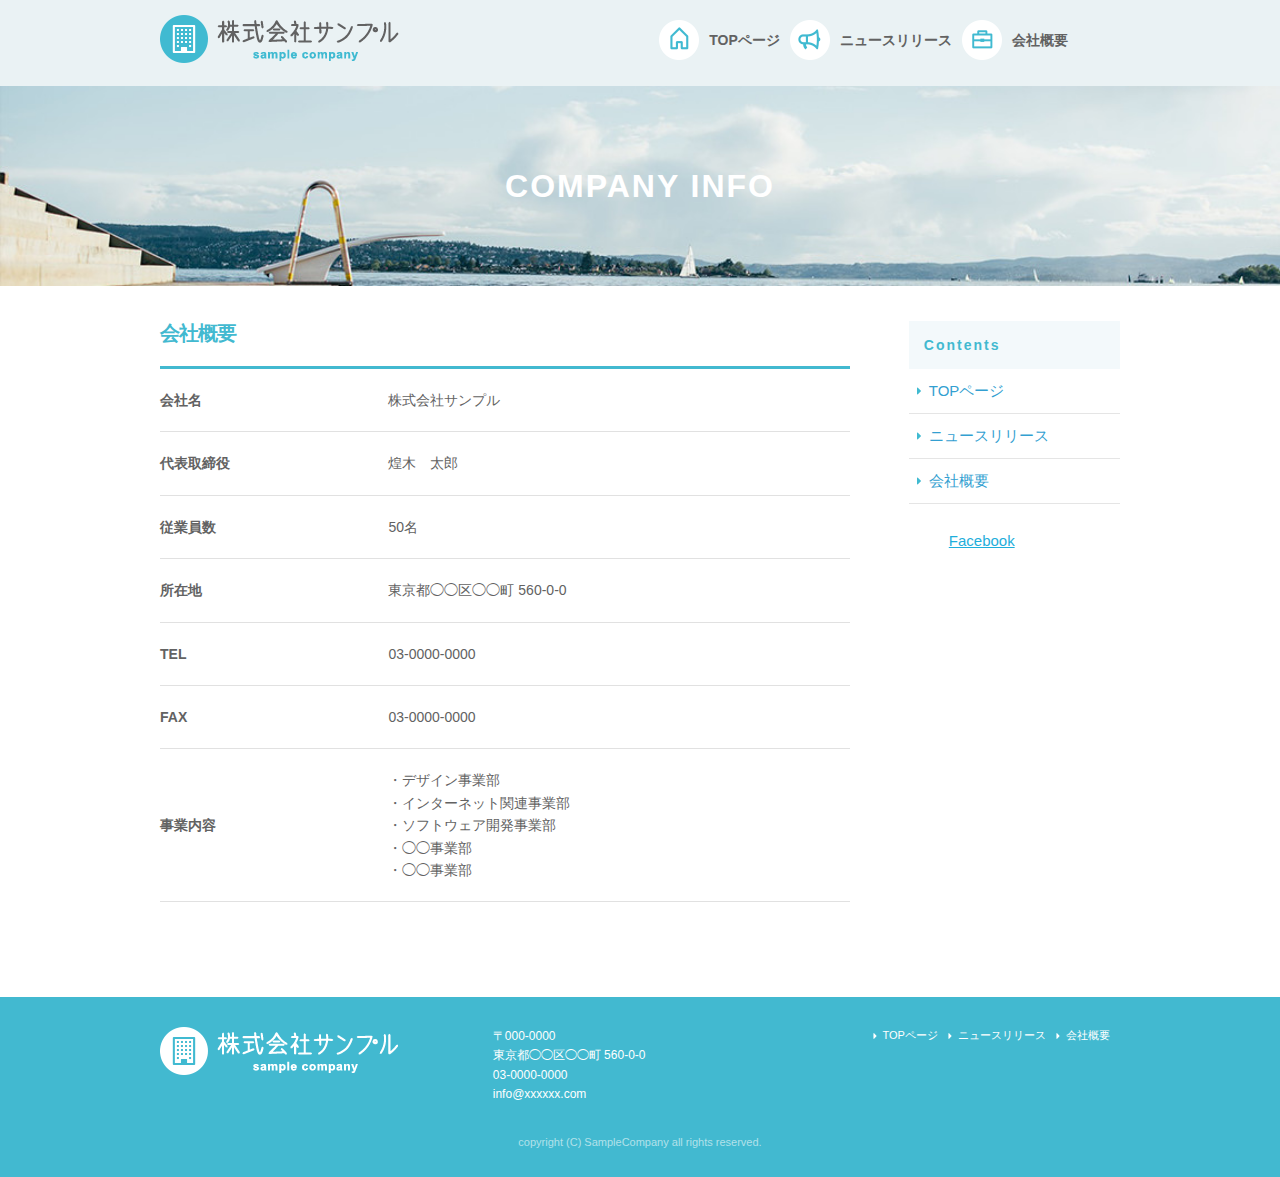
<file: company.html>
<!DOCTYPE html>
<html lang="ja">
  <head>

    <meta charset="utf-8">
    <title>COMPANY INFO | 株式会社サンプル</title>
    <meta name="description" content="">
    <meta name="author" content="">

    <meta name="viewport" content="width=device-width, initial-scale=1">

    <!-- <link href="//fonts.googleapis.com/css?family=Raleway:400,300,600" rel="stylesheet" type="text/css"> -->

    <link rel="stylesheet" href="css/normalize.css">
    <link rel="stylesheet" href="css/skeleton.css">
    <link rel="stylesheet" href="css/sample.css">

    <link rel="icon" type="image/png" href="images/favicon.png">

  </head>
  <body>

    <div id="fb-root"></div>
    <script>(function(d, s, id) {
var js, fjs = d.getElementsByTagName(s)[0];
if (d.getElementById(id)) return;
js = d.createElement(s); js.id = id;
js.src = "//connect.facebook.net/ja_JP/sdk.js#xfbml=1&version=v2.6";
fjs.parentNode.insertBefore(js, fjs);
    }(document, 'script', 'facebook-jssdk'));</script>

    <header>
      <div id="header_in" class="container">
        <div class="row">
          <div class="six columns logo">

            <h1><a href="index.html"><img class="u-max-full-width" src="images/top/logo.png" alt="株式会社サンプル" srcset="images/top/logo@2x.png 2x" /></a></h1>

          </div>
          <div class="six columns navi">

            <div class="sp_navi">
              <img id="sp_navi_btn" class="u-max-full-width" src="images/top/sp_navi.png" alt="sp_navi" srcset="images/top/sp_navi@2x.png 2x" />

              <ul class="sp_navi_li">
                <li><a href="index.html">TOPページ</a></li>
                <li><a href="news.html">ニュースリリース</a></li>
                <li><a href="company.html">会社概要</a></li>
              </ul>
            </div>
            <!-- sp_navi -->

            <div class="pc_navi">

              <ul class="pc_navi_li">
                <li class="navi_toppage"><a href="index.html">TOPページ</a></li>
                <li class="navi_news"><a href="news.html">ニュースリリース</a></li>
                <li class="navi_company"><a href="company.html">会社概要</a></li>
              </ul>

            </div>
            <!-- pc_navi -->

          </div>
        </div>
        <!-- row -->
      </div>
      <!-- header_in -->
    </header>

    <div id="sub_cover">
      <div class="container">
        <div class="row">

          <div class="twelve columns">
            <h2>COMPANY INFO</h2>
          </div>

        </div>
      </div>
    </div>
    <!-- #sub_cover -->

    <div id="contents">
      <div class="container">
        <div class="row">

          <div id="main" class="nine columns">
            <h2 class="company_title">会社概要</h2>

            <table class="u-full-width">
              <tr>
                <th>会社名</th>
                <td>株式会社サンプル</td>
              </tr>
              <tr>
                <th>代表取締役</th>
                <td>煌木　太郎</td>
              </tr>
              <tr>
                <th>従業員数</th>
                <td>50名</td>
              </tr>
              <tr>
                <th>所在地</th>
                <td>東京都◯◯区◯◯町 560-0-0</td>
              </tr>
              <tr>
                <th>TEL</th>
                <td>03-0000-0000</td>
              </tr>
              <tr>
                <th>FAX</th>
                <td>03-0000-0000</td>
              </tr>
              <tr>
                <th>事業内容</th>
                <td>
                  ・デザイン事業部<br />
                  ・インターネット関連事業部<br />
                  ・ソフトウェア開発事業部<br />
                  ・◯◯事業部<br />
                  ・◯◯事業部
                </td>
              </tr>
            </table>


          </div>

          <div id="sidebar" class="three columns">

            <div class="pc_sidemenu">
              <h3>Contents</h3>

              <ul>
                <li><a href="index.html">TOPページ</a></li>
                <li><a href="news.html">ニュースリリース</a></li>
                <li><a href="company.html">会社概要</a></li>
              </ul>
            </div>

            <div class="fb-page" data-href="https://www.facebook.com/facebook" data-tabs="timeline" data-height="300" data-small-header="false" data-adapt-container-width="true" data-hide-cover="false" data-show-facepile="false"><div class="fb-xfbml-parse-ignore"><blockquote cite="https://www.facebook.com/facebook"><a href="https://www.facebook.com/facebook">Facebook</a></blockquote></div></div>

          </div>

        </div>
      </div>
    </div>
    <!-- #contents -->


    <footer>
      <div class="container">
        <div class="row">
          <div class="four columns sp">
            <img class="u-max-full-width" src="images/top/footer_logo.png" alt="株式会社サンプル" srcset="images/top/footer_logo@2x.png 2x" />
          </div>
          <!-- columns -->
          <div class="four columns foot_address sp">
            〒000-0000<br />
            東京都◯◯区◯◯町 560-0-0<br />
            03-0000-0000<br />
            info@xxxxxx.com
          </div>
          <!-- columns -->
          <div class="four columns">
            <ul class="foot_navi">
              <li><a href="index.html">TOPページ</a></li>
              <li><a href="news.html">ニュースリリース</a></li>
              <li><a href="company.html">会社概要</a></li>
            </ul>
          </div>
          <!-- columns -->
        </div>
        <!-- row -->

        <div class="row">
          <div class="twelve columns sp">
            <p class="copy">copyright (C) SampleCompany all rights reserved.</p>
          </div>
          <!-- columns -->
        </div>
        <!-- row -->
      </div>
    </footer>
    <!-- //footer -->


    <script type="text/javascript" src="//ajax.googleapis.com/ajax/libs/jquery/1.10.2/jquery.min.js"></script>

    <script>
$(function(){

  $(document).ready(function(){

    $("#sp_navi_btn").click(function () {
      $(this).next().slideToggle();
    });

  });

});
    </script>


  </body>
</html>
</file>
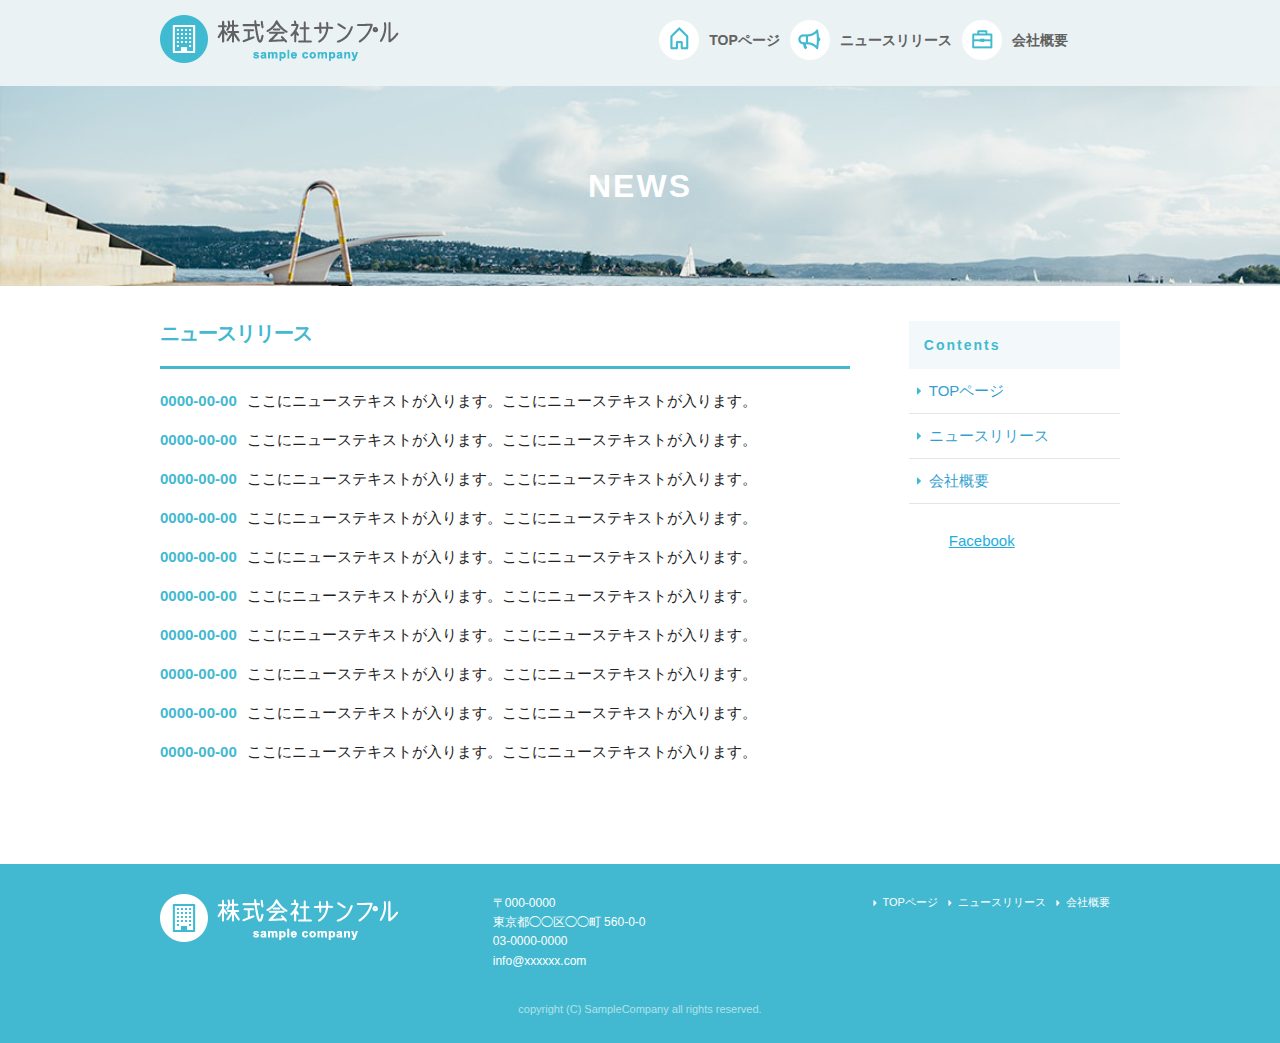
<file: news.html>
<!DOCTYPE html>
<html lang="ja">
    <head>
        <meta charset="utf-8">
        <title>NEWS | 株式会社サンプル</title>
        <meta name="description" content="">
        <meta name="author" content="">

        <meta name="viewport" content="width=device-width, initial-scale=1">
        
         <link rel="stylesheet" href="css/normalize.css">
         <link rel="stylesheet" href="css/skeleton.css">
        <link rel="stylesheet" href="css/sample.css">

        <link rel="icon" type="image/png" href="images/favicon.png">

    </head>

    <body>
        <div id="fb-root"></div>
<script>(function(d, s, id) {
  var js, fjs = d.getElementsByTagName(s)[0];
  if (d.getElementById(id)) return;
  js = d.createElement(s); js.id = id;
  js.src = 'https://connect.facebook.net/ja_JP/sdk.js#xfbml=1&version=v3.0';
  fjs.parentNode.insertBefore(js, fjs);
}(document, 'script', 'facebook-jssdk'));</script>

<header>
      <div id="header_in" class="container">
    <div class="row">
      <div class="six columns logo">
      <h1><a href="index.html"><img class="u-max-full-width" src="images/top/logo.png" alt="株式会社サンプル" srcset="images/top/logo@2x.png 2x" /></a></h1>

      </div>
      <div class="six columns navi">

        <div class="sp_navi">
          <img id="sp_navi_btn" class="u-max-full-width" src="images/top/sp_navi.png" alt="sp_navi" srcset="images/top/sp_navi@2x.png 2x" />

          <ul class="sp_navi_li">
            <li><a href="index.html">TOPページ</a></li>
            <li><a href="news.html">ニュースリリース</a></li>
            <li><a href="company.html">会社概要</a></li>
          </ul>
        </div>
        <!-- sp_navi -->

        <div class="pc_navi">

          <ul class="pc_navi_li">
            <li class="navi_toppage"><a href="index.html">TOPページ</a></li>
            <li class="navi_news"><a href="news.html">ニュースリリース</a></li>
            <li class="navi_company"><a href="company.html">会社概要</a></li>
          </ul>

        </div>
        <!-- pc_navi -->
      </div>
    </div>
    <!-- row -->
  </div>
  <!-- header_in -->
</header>

<div id="sub_cover">
  <div class="container">
    <div class="row">

      <div class="twelve columns">
        <h2>NEWS</h2>
      </div>

    </div>
  </div>
</div>
<!-- #sub_cover -->

<div id="contents">
  <div class="container">
    <div class="row">

      <div id="main" class="nine columns">
        <h2>ニュースリリース</h2>

        <ul class="news_li">
          <li><span>0000-00-00</span>ここにニューステキストが入ります。ここにニューステキストが入ります。</li>
          <li><span>0000-00-00</span>ここにニューステキストが入ります。ここにニューステキストが入ります。</li>
          <li><span>0000-00-00</span>ここにニューステキストが入ります。ここにニューステキストが入ります。</li>
          <li><span>0000-00-00</span>ここにニューステキストが入ります。ここにニューステキストが入ります。</li>
          <li><span>0000-00-00</span>ここにニューステキストが入ります。ここにニューステキストが入ります。</li>
          <li><span>0000-00-00</span>ここにニューステキストが入ります。ここにニューステキストが入ります。</li>
          <li><span>0000-00-00</span>ここにニューステキストが入ります。ここにニューステキストが入ります。</li>
          <li><span>0000-00-00</span>ここにニューステキストが入ります。ここにニューステキストが入ります。</li>
          <li><span>0000-00-00</span>ここにニューステキストが入ります。ここにニューステキストが入ります。</li>
          <li><span>0000-00-00</span>ここにニューステキストが入ります。ここにニューステキストが入ります。</li>
        </ul>
      </div>

      <div id="sidebar" class="three columns">

        <div class="pc_sidemenu">
          <h3>Contents</h3>

          <ul>
            <li><a href="index.html">TOPページ</a></li>
            <li><a href="news.html">ニュースリリース</a></li>
            <li><a href="company.html">会社概要</a></li>
          </ul>
        </div>

        <div class="fb-page" data-href="https://www.facebook.com/facebook" data-tabs="timeline" data-height="300" data-small-header="false" data-adapt-container-width="true" data-hide-cover="false" data-show-facepile="false"><div class="fb-xfbml-parse-ignore"><blockquote cite="https://www.facebook.com/facebook"><a href="https://www.facebook.com/facebook">Facebook</a></blockquote></div></div>

      </div>

    </div>
  </div>
</div>
<!-- #contents -->


<footer>
  <div class="container">
    <div class="row">
      <div class="four columns sp">
        <img class="u-max-full-width" src="images/top/footer_logo.png" alt="株式会社サンプル" srcset="images/top/footer_logo@2x.png 2x" />
      </div>
      <!-- columns -->
      <div class="four columns foot_address sp">
        〒000-0000<br />
        東京都◯◯区◯◯町 560-0-0<br />
        03-0000-0000<br />
        info@xxxxxx.com
      </div>
      <!-- columns -->
      <div class="four columns">
        <ul class="foot_navi">
          <li><a href="index.html">TOPページ</a></li>
          <li><a href="news.html">ニュースリリース</a></li>
          <li><a href="company.html">会社概要</a></li>
        </ul>
      </div>
      <!-- columns -->
    </div>
    <!-- row -->

    <div class="row">
      <div class="twelve columns sp">
        <p class="copy">copyright (C) SampleCompany all rights reserved.</p>
      </div>
      <!-- columns -->
    </div>
    <!-- row -->
  </div>
</footer>
<!-- //footer -->

<script type="text/javascript" src="//ajax.googleapis.com/ajax/libs/jquery/1.10.2/jquery.min.js"></script>

<script>
  $(function(){

    $(document).ready(function(){

      $("#sp_navi_btn").click(function () {
        $(this).next().slideToggle();
      });

    });

  });
</script>

    </body>    
    
    
</html>
</file>
<file: css/skeleton.css>
/*
* Skeleton V2.0.4
* Copyright 2014, Dave Gamache
* www.getskeleton.com
* Free to use under the MIT license.
* http://www.opensource.org/licenses/mit-license.php
* 12/29/2014
*/


/* Table of contents
––––––––––––––––––––––––––––––––––––––––––––––––––
- Grid
- Base Styles
- Typography
- Links
- Buttons
- Forms
- Lists
- Code
- Tables
- Spacing
- Utilities
- Clearing
- Media Queries
*/


/* Grid
–––––––––––––––––––––––––––––––––––––––––––––––––– */
.container {
  position: relative;
  width: 100%;
  max-width: 960px;
  margin: 0 auto;
  padding: 0 20px;
  box-sizing: border-box; }
.column,
.columns {
  width: 100%;
  float: left;
  box-sizing: border-box; }

/* For devices larger than 400px */
@media (min-width: 400px) {
  .container {
    width: 85%;
    padding: 0; }
}

/* For devices larger than 550px */
@media (min-width: 550px) {
  .container {
    width: 80%; }
  .column,
  .columns {
    margin-left: 4%; }
  .column:first-child,
  .columns:first-child {
    margin-left: 0; }

  .one.column,
  .one.columns                    { width: 4.66666666667%; }
  .two.columns                    { width: 13.3333333333%; }
  .three.columns                  { width: 22%;            }
  .four.columns                   { width: 30.6666666667%; }
  .five.columns                   { width: 39.3333333333%; }
  .six.columns                    { width: 48%;            }
  .seven.columns                  { width: 56.6666666667%; }
  .eight.columns                  { width: 65.3333333333%; }
  .nine.columns                   { width: 74.0%;          }
  .ten.columns                    { width: 82.6666666667%; }
  .eleven.columns                 { width: 91.3333333333%; }
  .twelve.columns                 { width: 100%; margin-left: 0; }

  .one-third.column               { width: 30.6666666667%; }
  .two-thirds.column              { width: 65.3333333333%; }

  .one-half.column                { width: 48%; }

  /* Offsets */
  .offset-by-one.column,
  .offset-by-one.columns          { margin-left: 8.66666666667%; }
  .offset-by-two.column,
  .offset-by-two.columns          { margin-left: 17.3333333333%; }
  .offset-by-three.column,
  .offset-by-three.columns        { margin-left: 26%;            }
  .offset-by-four.column,
  .offset-by-four.columns         { margin-left: 34.6666666667%; }
  .offset-by-five.column,
  .offset-by-five.columns         { margin-left: 43.3333333333%; }
  .offset-by-six.column,
  .offset-by-six.columns          { margin-left: 52%;            }
  .offset-by-seven.column,
  .offset-by-seven.columns        { margin-left: 60.6666666667%; }
  .offset-by-eight.column,
  .offset-by-eight.columns        { margin-left: 69.3333333333%; }
  .offset-by-nine.column,
  .offset-by-nine.columns         { margin-left: 78.0%;          }
  .offset-by-ten.column,
  .offset-by-ten.columns          { margin-left: 86.6666666667%; }
  .offset-by-eleven.column,
  .offset-by-eleven.columns       { margin-left: 95.3333333333%; }

  .offset-by-one-third.column,
  .offset-by-one-third.columns    { margin-left: 34.6666666667%; }
  .offset-by-two-thirds.column,
  .offset-by-two-thirds.columns   { margin-left: 69.3333333333%; }

  .offset-by-one-half.column,
  .offset-by-one-half.columns     { margin-left: 52%; }

}


/* Base Styles
–––––––––––––––––––––––––––––––––––––––––––––––––– */
/* NOTE
html is set to 62.5% so that all the REM measurements throughout Skeleton
are based on 10px sizing. So basically 1.5rem = 15px :) */
html {
  font-size: 62.5%; }
body {
  font-size: 1.5em; /* currently ems cause chrome bug misinterpreting rems on body element */
  line-height: 1.6;
  font-weight: 400;
  font-family: "Raleway", "HelveticaNeue", "Helvetica Neue", Helvetica, Arial, sans-serif;
  color: #222; }


/* Typography
–––––––––––––––––––––––––––––––––––––––––––––––––– */
h1, h2, h3, h4, h5, h6 {
  margin-top: 0;
  margin-bottom: 2rem;
  font-weight: 300; }
h1 { font-size: 4.0rem; line-height: 1.2;  letter-spacing: -.1rem;}
h2 { font-size: 3.6rem; line-height: 1.25; letter-spacing: -.1rem; }
h3 { font-size: 3.0rem; line-height: 1.3;  letter-spacing: -.1rem; }
h4 { font-size: 2.4rem; line-height: 1.35; letter-spacing: -.08rem; }
h5 { font-size: 1.8rem; line-height: 1.5;  letter-spacing: -.05rem; }
h6 { font-size: 1.5rem; line-height: 1.6;  letter-spacing: 0; }

/* Larger than phablet */
@media (min-width: 550px) {
  h1 { font-size: 5.0rem; }
  h2 { font-size: 4.2rem; }
  h3 { font-size: 3.6rem; }
  h4 { font-size: 3.0rem; }
  h5 { font-size: 2.4rem; }
  h6 { font-size: 1.5rem; }
}

p {
  margin-top: 0; }


/* Links
–––––––––––––––––––––––––––––––––––––––––––––––––– */
a {
  color: #1EAEDB; }
a:hover {
  color: #0FA0CE; }


/* Buttons
–––––––––––––––––––––––––––––––––––––––––––––––––– */
.button,
button,
input[type="submit"],
input[type="reset"],
input[type="button"] {
  display: inline-block;
  height: 38px;
  padding: 0 30px;
  color: #555;
  text-align: center;
  font-size: 11px;
  font-weight: 600;
  line-height: 38px;
  letter-spacing: .1rem;
  text-transform: uppercase;
  text-decoration: none;
  white-space: nowrap;
  background-color: transparent;
  border-radius: 4px;
  border: 1px solid #bbb;
  cursor: pointer;
  box-sizing: border-box; }
.button:hover,
button:hover,
input[type="submit"]:hover,
input[type="reset"]:hover,
input[type="button"]:hover,
.button:focus,
button:focus,
input[type="submit"]:focus,
input[type="reset"]:focus,
input[type="button"]:focus {
  color: #333;
  border-color: #888;
  outline: 0; }
.button.button-primary,
button.button-primary,
input[type="submit"].button-primary,
input[type="reset"].button-primary,
input[type="button"].button-primary {
  color: #FFF;
  background-color: #33C3F0;
  border-color: #33C3F0; }
.button.button-primary:hover,
button.button-primary:hover,
input[type="submit"].button-primary:hover,
input[type="reset"].button-primary:hover,
input[type="button"].button-primary:hover,
.button.button-primary:focus,
button.button-primary:focus,
input[type="submit"].button-primary:focus,
input[type="reset"].button-primary:focus,
input[type="button"].button-primary:focus {
  color: #FFF;
  background-color: #1EAEDB;
  border-color: #1EAEDB; }


/* Forms
–––––––––––––––––––––––––––––––––––––––––––––––––– */
input[type="email"],
input[type="number"],
input[type="search"],
input[type="text"],
input[type="tel"],
input[type="url"],
input[type="password"],
textarea,
select {
  height: 38px;
  padding: 6px 10px; /* The 6px vertically centers text on FF, ignored by Webkit */
  background-color: #fff;
  border: 1px solid #D1D1D1;
  border-radius: 4px;
  box-shadow: none;
  box-sizing: border-box; }
/* Removes awkward default styles on some inputs for iOS */
input[type="email"],
input[type="number"],
input[type="search"],
input[type="text"],
input[type="tel"],
input[type="url"],
input[type="password"],
textarea {
  -webkit-appearance: none;
     -moz-appearance: none;
          appearance: none; }
textarea {
  min-height: 65px;
  padding-top: 6px;
  padding-bottom: 6px; }
input[type="email"]:focus,
input[type="number"]:focus,
input[type="search"]:focus,
input[type="text"]:focus,
input[type="tel"]:focus,
input[type="url"]:focus,
input[type="password"]:focus,
textarea:focus,
select:focus {
  border: 1px solid #33C3F0;
  outline: 0; }
label,
legend {
  display: block;
  margin-bottom: .5rem;
  font-weight: 600; }
fieldset {
  padding: 0;
  border-width: 0; }
input[type="checkbox"],
input[type="radio"] {
  display: inline; }
label > .label-body {
  display: inline-block;
  margin-left: .5rem;
  font-weight: normal; }


/* Lists
–––––––––––––––––––––––––––––––––––––––––––––––––– */
ul {
  list-style: circle inside; }
ol {
  list-style: decimal inside; }
ol, ul {
  padding-left: 0;
  margin-top: 0; }
ul ul,
ul ol,
ol ol,
ol ul {
  margin: 1.5rem 0 1.5rem 3rem;
  font-size: 90%; }
li {
  margin-bottom: 1rem; }


/* Code
–––––––––––––––––––––––––––––––––––––––––––––––––– */
code {
  padding: .2rem .5rem;
  margin: 0 .2rem;
  font-size: 90%;
  white-space: nowrap;
  background: #F1F1F1;
  border: 1px solid #E1E1E1;
  border-radius: 4px; }
pre > code {
  display: block;
  padding: 1rem 1.5rem;
  white-space: pre; }


/* Tables
–––––––––––––––––––––––––––––––––––––––––––––––––– */
th,
td {
  padding: 12px 15px;
  text-align: left;
  border-bottom: 1px solid #E1E1E1; }
th:first-child,
td:first-child {
  padding-left: 0; }
th:last-child,
td:last-child {
  padding-right: 0; }


/* Spacing
–––––––––––––––––––––––––––––––––––––––––––––––––– */
button,
.button {
  margin-bottom: 1rem; }
input,
textarea,
select,
fieldset {
  margin-bottom: 1.5rem; }
pre,
blockquote,
dl,
figure,
table,
p,
ul,
ol,
form {
  margin-bottom: 2.5rem; }


/* Utilities
–––––––––––––––––––––––––––––––––––––––––––––––––– */
.u-full-width {
  width: 100%;
  box-sizing: border-box; }
.u-max-full-width {
  max-width: 100%;
  box-sizing: border-box; }
.u-pull-right {
  float: right; }
.u-pull-left {
  float: left; }


/* Misc
–––––––––––––––––––––––––––––––––––––––––––––––––– */
hr {
  margin-top: 3rem;
  margin-bottom: 3.5rem;
  border-width: 0;
  border-top: 1px solid #E1E1E1; }


/* Clearing
–––––––––––––––––––––––––––––––––––––––––––––––––– */

/* Self Clearing Goodness */
.container:after,
.row:after,
.u-cf {
  content: "";
  display: table;
  clear: both; }


/* Media Queries
–––––––––––––––––––––––––––––––––––––––––––––––––– */
/*
Note: The best way to structure the use of media queries is to create the queries
near the relevant code. For example, if you wanted to change the styles for buttons
on small devices, paste the mobile query code up in the buttons section and style it
there.
*/


/* Larger than mobile */
@media (min-width: 400px) {}

/* Larger than phablet (also point when grid becomes active) */
@media (min-width: 550px) {}

/* Larger than tablet */
@media (min-width: 750px) {}

/* Larger than desktop */
@media (min-width: 1000px) {}

/* Larger than Desktop HD */
@media (min-width: 1200px) {}
</file>
<file: css/sample.css>
html {
  font-size: 62.5%; }

header {
  background: #eaf2f4; }
  header #header_in {
    padding-top: 10px;
    padding-bottom: 4px; }
  @media (max-width: 550px) {
    header .logo {
      width: 190px; }
    header .navi {
      width: 40px;
      float: right; } }
  header .sp_navi_li {
    width: 180px;
    position: absolute;
    top: 50px;
    right: 2%;
    border: 1px solid #eee;
    background: white;
    margin: 0;
    padding: 0;
    display: none;
    z-index: 100; }
    header .sp_navi_li li {
      list-style: none;
      margin: 0;
      padding: 0; }
      header .sp_navi_li li a {
        display: block;
        padding: 10px 8px;
        border-bottom: 1px solid #eee;
        font-size: 14px;
        text-decoration: none; }
  @media (min-width: 551px) {
    header .sp_navi {
      display: none; }
    header #header_in {
      padding: 15px 0 10px 0; }
    header .pc_navi_li {
      margin: 0;
      padding: 0; }
      header .pc_navi_li li {
        list-style: none;
        margin: 5px 0 0 0;
        padding: 0; }
        header .pc_navi_li li a {
          color: #626262;
          text-decoration: none;
          font-weight: bold;
          font-size: 14px;
          font-size: 1.4rem;
          float: left;
          padding-right: 10px; }
        header .pc_navi_li li a:hover {
          color: #42b9d0; }
      header .pc_navi_li li.navi_toppage a {
        background-repeat: no-repeat;
        display: inline-block;
        line-height: 40px;
        padding-left: 50px;
        background-image: url("../images/top/navi_top.png");
        background-size: 40px 40px; } }
    @media screen and (min-width: 551px) and (-webkit-min-device-pixel-ratio: 2), (min-width: 551px) and (min-resolution: 2dppx) {
      header .pc_navi_li li.navi_toppage a {
        background-image: url("../images/top/navi_top@2x.png"); } }
  @media (min-width: 551px) {
      header .pc_navi_li li.navi_news a {
        background-repeat: no-repeat;
        display: inline-block;
        line-height: 40px;
        padding-left: 50px;
        background-image: url("../images/top/navi_news.png");
        background-size: 40px 40px; } }
    @media screen and (min-width: 551px) and (-webkit-min-device-pixel-ratio: 2), (min-width: 551px) and (min-resolution: 2dppx) {
      header .pc_navi_li li.navi_news a {
        background-image: url("../images/top/navi_news@2x.png"); } }
  @media (min-width: 551px) {
      header .pc_navi_li li.navi_company a {
        background-repeat: no-repeat;
        display: inline-block;
        line-height: 40px;
        padding-left: 50px;
        background-image: url("../images/top/navi_company.png");
        background-size: 40px 40px; } }
    @media screen and (min-width: 551px) and (-webkit-min-device-pixel-ratio: 2), (min-width: 551px) and (min-resolution: 2dppx) {
      header .pc_navi_li li.navi_company a {
        background-image: url("../images/top/navi_company@2x.png"); } }

  @media (max-width: 550px) {
    header .pc_navi {
      display: none; } }

#cover_area {
  text-align: center;
  padding: 80px 0;
  background-image: url("../images/top/cover.jpg");
  background-size: cover; }
  @media screen and (-webkit-min-device-pixel-ratio: 2), (min-resolution: 2dppx) {
    #cover_area {
      background-image: url("../images/top/cover@2x.jpg"); } }
  @media (min-width: 551px) {
    #cover_area {
      text-align: left;
      height: 420px;
      padding: 0; }
      #cover_area img {
        margin-top: 180px;
        margin-left: 70px; } }

#service_area {
  padding-top: 20px; }
  @media (min-width: 551px) {
    #service_area {
      padding-top: 30px; } }
  #service_area .columns {
    color: #626262; }
    #service_area .columns .service_title {
      font-size: 18px;
      font-size: 1.8rem;
      font-weight: bold;
      margin-top: 8px; }
    #service_area .columns p {
      font-size: 15px;
      font-size: 1.5rem;
      margin-top: 10px; }
    @media (min-width: 551px) {
      #service_area .columns .service_title {
        font-size: 16px;
        font-size: 1.6rem; }
      #service_area .columns p {
        font-size: 13px;
        font-size: 1.3rem; } }

#news_area {
  background-color: #eaf2f4; }
  @media (min-width: 551px) {
    #news_area .container {
      padding: 0px 10% 50px 10%; } }
  #news_area .news_title {
    text-align: center;
    font-size: 26px;
    font-size: 2.6rem;
    color: #42b9d0;
    padding: 15px 0 10px 0;
    font-weight: bold;
    letter-spacing: 0.2rem; }
  #news_area .news_lists li {
    list-style: none;
    font-size: 15px;
    font-size: 1.5rem; }
    #news_area .news_lists li span {
      color: #42b9d0;
      font-weight: bold;
      display: block;
      margin-bottom: 3px; }
  @media (min-width: 551px) {
    #news_area .news_title {
      font-size: 22px;
      font-size: 2.2rem;
      padding: 50px 0 41px 0; }
    #news_area .news_lists li {
      font-size: 14px;
      font-size: 1.4rem;
      margin-bottom: 20px; }
      #news_area .news_lists li span {
        display: inline;
        margin-bottom: 0px; } }

footer {
  background-color: #42b9d0;
  color: #fff;
  padding-top: 20px; }
  @media (max-width: 550px) {
    footer .container {
      margin: 0;
      padding: 0; }
    footer .sp {
      padding: 0 6%;
      margin: 0 auto; }
    footer .foot_navi {
      margin-top: 20px; }
      footer .foot_navi li {
        list-style: none;
        margin-bottom: 1px; }
        footer .foot_navi li a {
          color: #42b9d0;
          background-color: #eaf2f4;
          display: block;
          text-align: center;
          font-weight: bold;
          text-decoration: none;
          font-size: 16px;
          font-size: 1.6rem;
          padding: 16px 0; } }
  footer .foot_address {
    font-size: 16px;
    font-size: 1.6rem;
    padding-top: 10px; }
  footer .copy {
    text-align: center;
    font-size: 11px;
    font-size: 1.1rem;
    color: #b2e1ea; }
  @media (min-width: 551px) {
    footer {
      padding-top: 30px; }
      footer .foot_address {
        padding: 0px;
        font-size: 12px;
        font-size: 1.2rem; }
      footer .foot_navi {
        float: right; }
        footer .foot_navi li {
          list-style: none;
          background-repeat: no-repeat;
          background-position: left center;
          display: inline-block;
          float: left;
          margin-right: 10px;
          font-size: 11px;
          font-size: 1.1rem;
          background-image: url("../images/top/foot_arroehead.png");
          background-size: 4px 6px; } }
      @media screen and (min-width: 551px) and (-webkit-min-device-pixel-ratio: 2), (min-width: 551px) and (min-resolution: 2dppx) {
        footer .foot_navi li {
          background-image: url("../images/top/foot_arroehead@2x.png"); } }
  @media (min-width: 551px) {
        footer .foot_navi a {
          color: white;
          padding-left: 10px;
          text-decoration: none; }
        footer .foot_navi a:hover {
          color: #eaf2f4; }
      footer .copy {
        margin-top: 30px; } }

h1 {
  margin: 0;
  padding: 0; }

#sub_cover {
  padding: 40px 0;
  background-image: url("../images/news/sub_cover.jpg");
  background-size: cover; }
  @media screen and (-webkit-min-device-pixel-ratio: 2), (min-resolution: 2dppx) {
    #sub_cover {
      background-image: url("../images/news/sub_cover@2x.jpg"); } }
  @media (min-width: 551px) {
    #sub_cover {
      padding: 80px 0; }
      #sub_cover img {
        margin-top: 180px;
        margin-left: 70px; } }

#sub_cover h2 {
  text-align: center;
  color: white;
  font-size: 16px;
  font-size: 1.6rem;
  font-weight: bold;
  margin: 0;
  letter-spacing: 0.2rem; }

@media (min-width: 550px) {
  #sub_cover h2 {
    text-align: center;
    color: white;
    font-size: 32px;
    font-size: 3.2rem;
    font-weight: bold;
    margin: 0;
    letter-spacing: 0.2rem; } }
#contents {
  padding-top: 20px; }
  #contents #main {
    padding-right: 20px; }
    #contents #main .news_li {
      font-size: 15px;
      font-size: 1.5rem; }
  #contents h2 {
    color: #42b9d0;
    border-bottom: 3px solid #42b9d0;
    font-size: 15px;
    font-size: 1.5rem;
    font-weight: bold;
    padding-bottom: 15px; }
  #contents span {
    color: #42b9d0;
    display: block;
    font-weight: bold;
    margin-bottom: 3px; }

#contents #main .news_li li {
  list-style: none; }

#contents #sidebar {
  padding-bottom: 20px; }

#contents #sidebar .pc_sidemenu h3 {
  color: #42b9d0;
  font-size: 14px;
  font-size: 1.4rem;
  letter-spacing: 0.2rem;
  font-weight: bold;
  background-color: #f3f9fb;
  padding: 15px;
  margin-bottom: 0px; }

#contents #sidebar .pc_sidemenu li {
  list-style: none;
  display: block;
  border-bottom: 1px solid #e5e5e5;
  background-repeat: no-repeat;
  background-position: 8px center;
  margin-bottom: 0px;
  padding: 10px 10px 10px 20px;
  background-image: url(../images/news/side_arrow.png);
  background-size: 4px 8px; }

#contents #sidebar .pc_sidemenu li a {
  color: #339fd1;
  text-decoration: none; }

#contents #main th, #contents #main td {
  padding: 20px 0;
  color: #626262;
  font-size: 14px;
  font-size: 1.4rem; }

#contents #main th {
  padding-right: 20px; }

#contents #main h2.company_title {
  margin-bottom: 0px; }

#contents #sidebar .pc_sidemenu li a:hover {
  color: #42b9d0; }

@media screen and (-webkit-min-device-pixel-ratio: 2), (min-resolution: 2dppx) {
  #contents #sidebar .pc_sidemenu li {
    background-image: url("../images/news/side_arrow@2x.png"); } }
@media (min-width: 550px) {
  #contents {
    padding-top: 35px;
    padding-bottom: 70px; }

  #contents #main h2 {
    font-size: 20px;
    font-size: 2rem;
    padding-bottom: 20px; }

  #contents #main .news_li {
    font-size: 15px;
    font-size: 1.5rem; }

  span {
    display: inline-block;
    margin-bottom: 0;
    padding-right: 10px; }

  #contents #main .news_li li {
    list-style: none;
    padding-bottom: 5px; } }
@media (max-width: 550px) {
  #contents #sidebar .pc_sidemenu {
    display: none; } }
@media (min-width: 550px) {
  #contents #main .news_li li {
    list-style: none;
    padding-bottom: 5px; }

  #contents #main .news_li li span {
    display: inline-block;
    margin-bottom: 0;
    padding-right: 10px; } }

/*# sourceMappingURL=sample.css.map */
</file>
